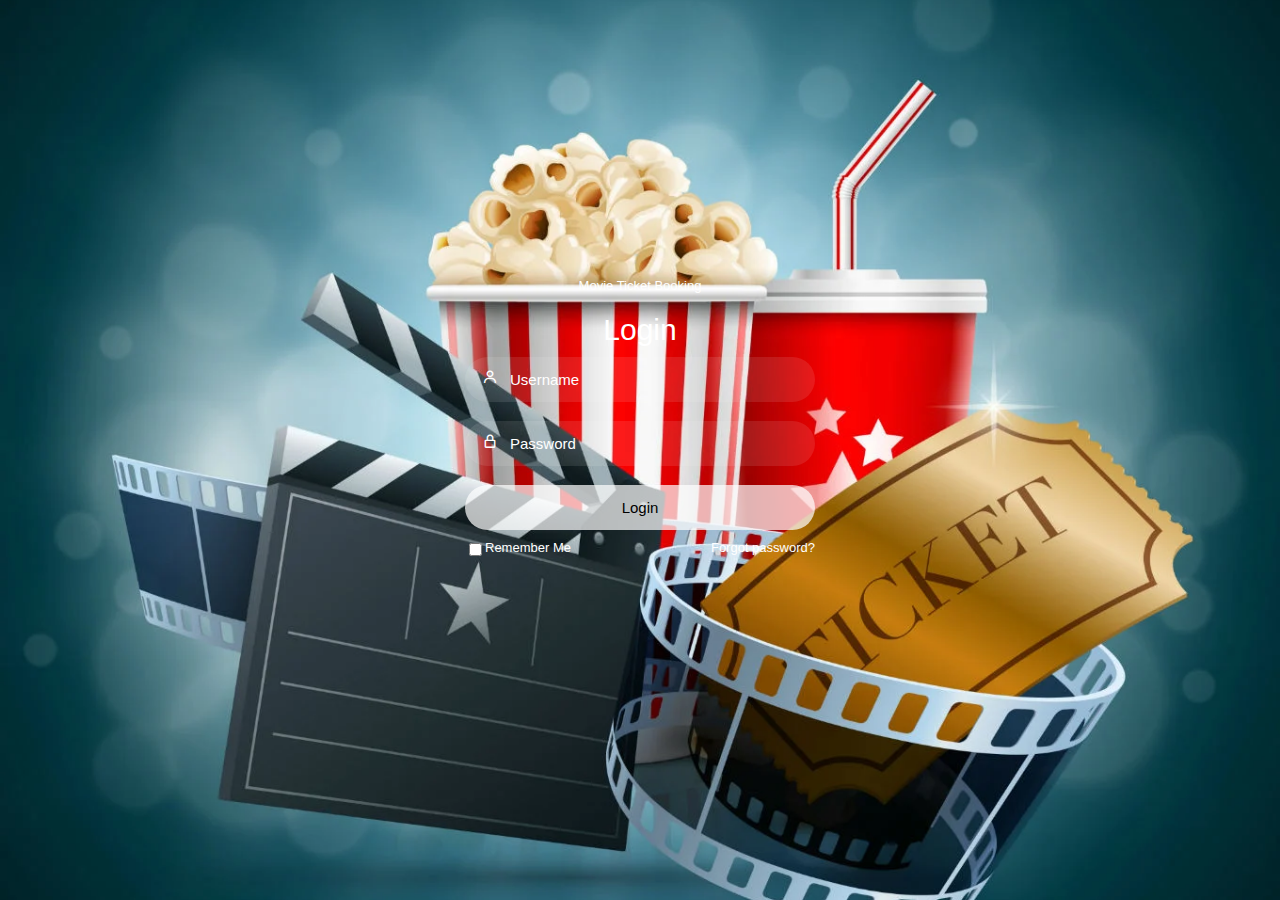
<file: index.html>
<!DOCTYPE html>
<html lang="en">
<head>
    <meta charset="UTF-8">
    <meta http-equiv="X-UA-Compatible" content="IE=edge">
    <meta name="viewport" content="width=device-width, initial-scale=1.0">
    <link rel="stylesheet" href="home.css">
    <link href='https://unpkg.com/boxicons@2.1.4/css/boxicons.min.css' rel='stylesheet'>

    <title>Ludiflex | Login</title>

</head>
<body>
   <div class="box">
    <div class="container">

        <div class="top">
            <span>Movie Ticket Booking</span>
            <header>Login</a></header>
        </div>

        <div class="input-field">
            <input type="text" class="input" placeholder="Username" id="">
            <i class='bx bx-user' ></i>
        </div>

        <div class="input-field">
            <input type="Password" class="input" placeholder="Password" id="">
            <i class='bx bx-lock-alt'></i>
        </div>

        <div class="input-field"><a href="ticket booking.html">
            <input type="submit" class="submit" value="Login" id=""></a>
        </div>

        <div class="two-col">
            <div class="one">
               <input type="checkbox" name="" id="check">
               <label for="check"> Remember Me</label>                                  
            </div>
            <div class="two">
                <label><a href="#">Forgot password?</a></label>
            </div>
        </div>
    </div>
</div>  
</body>
</html>
</file>
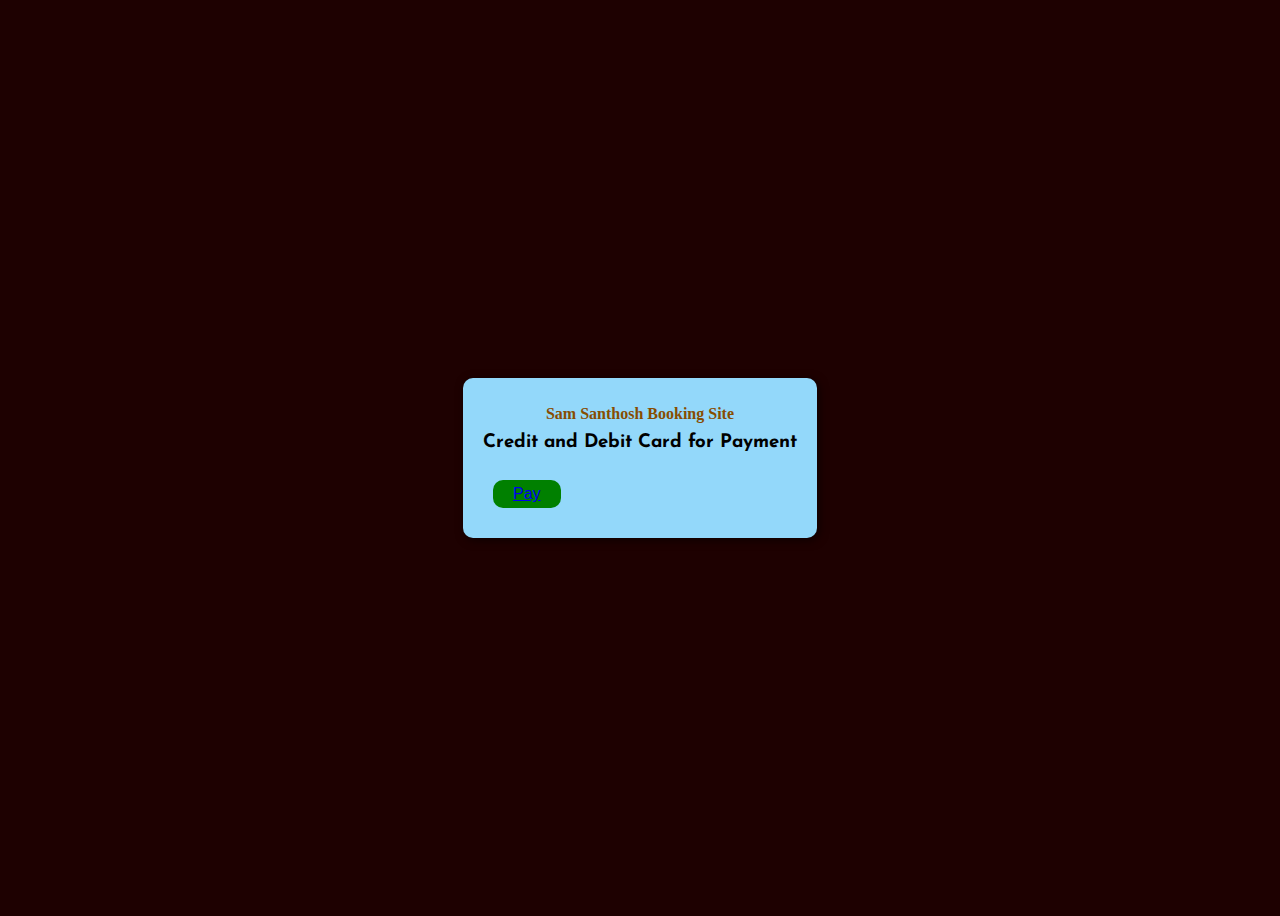
<file: bk.html>
<!DOCTYPE html>
<html lang="en">
<head><style>
    body{
      display: flex;
      justify-content: center;
      align-items: center;
      min-height: 100vh;
      background-color: rgb(30, 1, 1);
      }
     form{
      display: flex;
      justify-content: center;
      box-shadow: 2px 2px 10px rgba(0, 0, 0, 0.6);
      background-color: rgb(147, 216, 250);
      padding: 20px;
      font-weight: bold;
      border-radius: 10px;
      font-family: 'Josefin Sans', sans-serif;
              }
     #submit{
       margin: 10px ;
       padding: 5px 20px;
       border: none;
       border-radius: 10px;
       color: white;
       background-color: green;
       cursor: pointer;
       font-size: 16px;
      }
     #sm {
       line-height: 0px;
       text-align: center;
       color: rgb(135, 77, 1);
      }
      #sm-link{
        text-decoration: none;
        cursor: pointer;
        /* font-family: 'Josefin Sans', sans-serif; */
        font-family: 'Rancho', cursive;
          }
    </style>
  <!-- (StudyMuch Tech. Pvt. Ltd.) -->
  <!-- Payment method Card -->
  <meta charset="UTF-8">
  <meta http-equiv="X-UA-Compatible" content="IE=edge">
  <meta name="viewport" content="width=device-width, initial-scale=1.0">
  <title>Payment</title>
  <link rel="preconnect" href="https://fonts.googleapis.com">
<link rel="preconnect" href="https://fonts.gstatic.com" crossorigin>
<link href="https://fonts.googleapis.com/css2?family=Josefin+Sans:
ital@1&family=Shantell+Sans:wght@500&display=swap" rel="stylesheet">
  <script src="https://js.stripe.com/v3"></script>
</head>
<body>
    <script>
        // Set up Stripe.js and Elements to use in checkout form
    var stripe = Stripe('YOUR_STRIPE_PUBLISHABLE_KEY');
    var elements = stripe.elements();
    
    // Create an instance of the card Element
    var card = elements.create('card');
    // Add an instance of the card Element into the `card-element` <div>
    card.mount('#card-element');
    
    // Handle form submission
    var form = document.getElementById('payment-form');
    form.addEventListener('submit', function(event) {
      event.preventDefault();
      // Disable the submit button to prevent repeated clicks
      document.getElementById('submit').disabled = true;
      // Create a token from the card information entered by the user
      stripe.createToken(card).then(function(result) {
        if (result.error) {
          // Inform the user if there was an error
          var errorElement = document.getElementById('card-errors');
          errorElement.textContent = result.error.message;
          // Re-enable the submit button to allow user to fix the error and resubmit
          document.getElementById('submit').disabled = false;
        } else {
          // Send the token to your server to process the payment
          stripeTokenHandler(result.token);
        }
      });
    });
    
    // Submit the form with the token ID to your server
    function stripeTokenHandler(token) {
    
      // Insert the token ID into the form so it gets submitted to the server
      var form = document.getElementById('payment-form');
      var hiddenInput = document.createElement('input');
      hiddenInput.setAttribute('type', 'hidden');
      hiddenInput.setAttribute('name', 'stripeToken');
      hiddenInput.setAttribute('value', token.id);
      form.appendChild(hiddenInput);
      // Submit the form
      form.submit();
    }
    </script>
  <form id="payment-form" action="">
  <div class="form-row">
    <a id="sm-link" href="https://studymuch.in"><p id="sm">
        Sam Santhosh Booking Site</p></a>
    <label for="card-element">
       <h3 id="paym">Credit and Debit Card for Payment</h3>
        </label>
    <div id="card-element">
        <!--A Strip element are inserted here-->
   </div>
   <div id="card-errors" role="alert">
   </div>
   <button id="submit"><a href="suc.html">Pay</a></button>
    </div>
 </form>
</body>
</html>
</file>
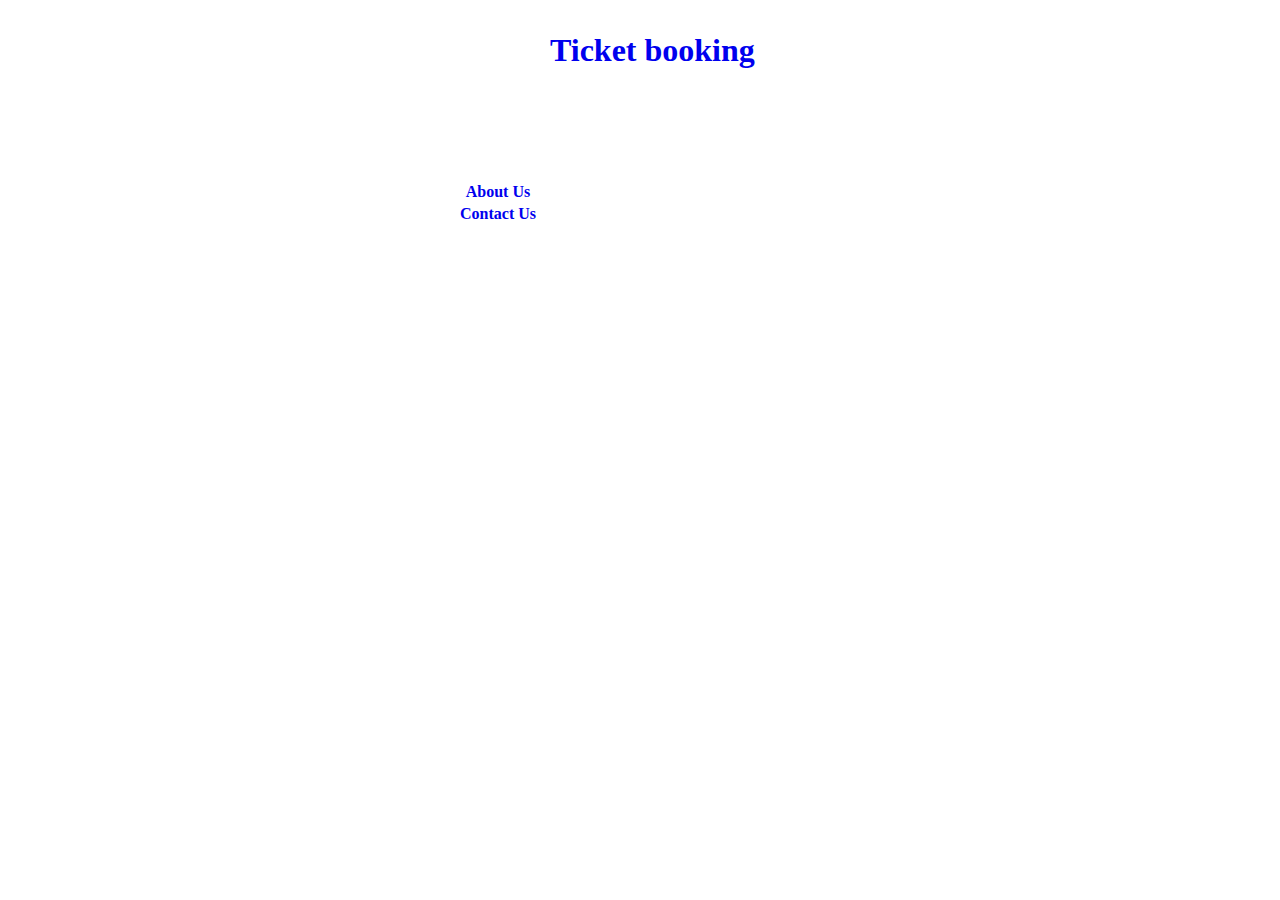
<file: home.html>
<!DOCTYPE html>
<html lang="en">
<head><link rel="stylesheet" href="hm.css">
    <meta charset="UTF-8">
    <meta http-equiv="X-UA-Compatible" content="IE=edge">
    <meta name="viewport" content="width=device-width, initial-scale=1.0">
    <title>Document</title>
</head>
<body>
   <table>
        <tr>
            <div class="tb"><th><h1><a href="ticket booking.html">Ticket booking</a></h1></th></tr></div></table>
            <br>
            <br>
           <table><div class="a11">
            <tr><th><a href="about.html">About Us</a></th></tr>
           <tr><th><a href="contact.html">Contact Us</a></th></tr></div>
    
        
   </table>
</div>
</body>
</html>
</file>
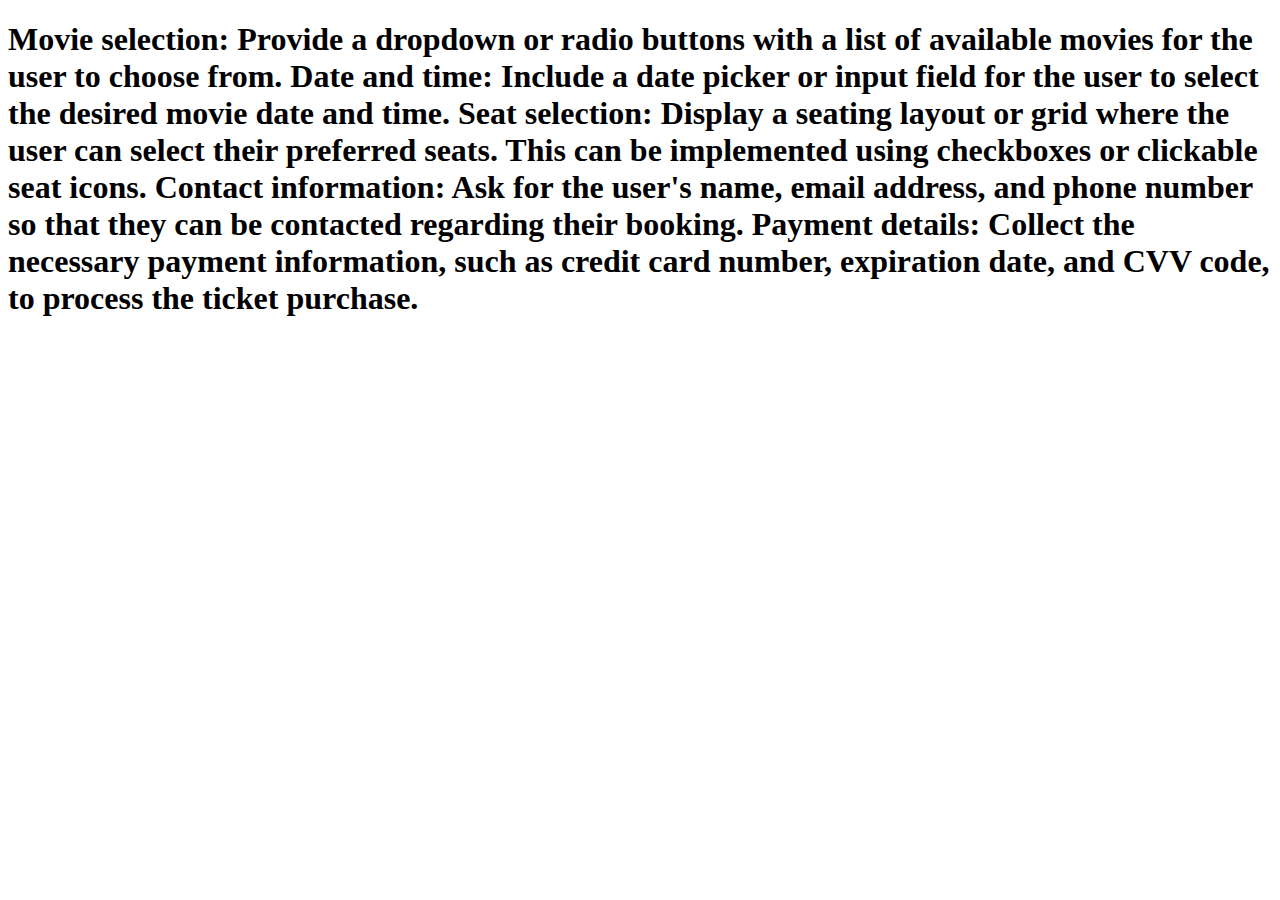
<file: home1.html>
<!DOCTYPE html>
<html lang="en">
<head>
    <meta charset="UTF-8">
    <meta http-equiv="X-UA-Compatible" content="IE=edge">
    <meta name="viewport" content="width=device-width, initial-scale=1.0">
    <title>Document</title>
</head>
<body>
    <h1>
        Movie selection: Provide a dropdown or radio buttons with a list of available movies for the user to choose from.
Date and time: Include a date picker or input field for the user to select the desired movie date and time.
Seat selection: Display a seating layout or grid where the user can select their preferred seats. This can be implemented using checkboxes or clickable seat icons.
Contact information: Ask for the user's name, email address, and phone number so that they can be contacted regarding their booking.
Payment details: Collect the necessary payment information, such as credit card number, expiration date, and CVV code, to process the ticket purchase.

    </h1>
</body>
</html>
</file>
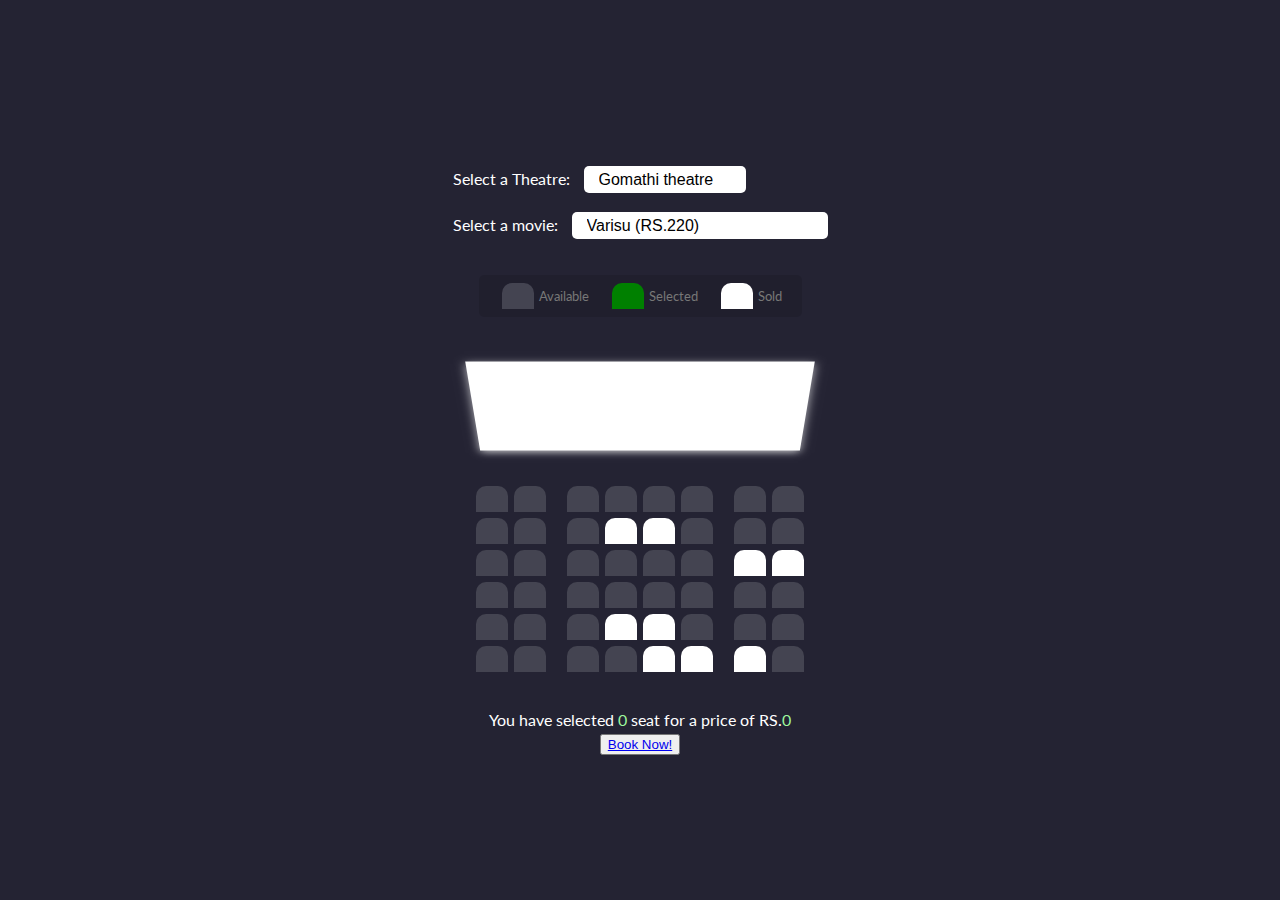
<file: index1.html>
<!DOCTYPE html>
<html lang="en">
  <head>
    <meta charset="UTF-8" />
    <meta http-equiv="X-UA-Compatible" content="IE=edge" />
    <meta name="viewport" content="width=device-width, initial-scale=1.0" />
    <link rel="stylesheet" href="style.css" />
    <title>Movie Seat Booking</title>
  </head>
  <body>
    <div class="movie-container">
      <label> Select a Theatre:</label>
      <select id="theatre">
        <option value="1">Gomathi theatre</option>
        <option value="2">Sangeetha theatre</option>
        <option value="3">KG cinemas</option>
        <option value="4">Bala cinemas</option>
      </select>
      <br><br>
      <label> Select a movie:</label>
      <select id="movie">
        <option value="220">Varisu (RS.220)</option>
        <option value="320">viduthalai (RS.320)</option>
        <option value="250">Ponniyin selven part:2 (RS.250)</option>
        <option value="260">Thunivu (RS.260)</option>
      </select>
    </div>

    <ul class="showcase">
      <li>
        <div class="seat"></div>
        <small>Available</small>
      </li>
      <li>
        <div class="seat selected"></div>
        <small>Selected</small>
      </li>
      <li>
        <div class="seat sold"></div>
        <small>Sold</small>
      </li>
    </ul>
    <div class="container">
      <div class="screen"></div>

      <div class="row">
        <div class="seat"></div>
        <div class="seat"></div>
        <div class="seat"></div>
        <div class="seat"></div>
        <div class="seat"></div>
        <div class="seat"></div>
        <div class="seat"></div>
        <div class="seat"></div>
      </div>

      <div class="row">
        <div class="seat"></div>
        <div class="seat"></div>
        <div class="seat"></div>
        <div class="seat sold"></div>
        <div class="seat sold"></div>
        <div class="seat"></div>
        <div class="seat"></div>
        <div class="seat"></div>
      </div>
      <div class="row">
        <div class="seat"></div>
        <div class="seat"></div>
        <div class="seat"></div>
        <div class="seat"></div>
        <div class="seat"></div>
        <div class="seat"></div>
        <div class="seat sold"></div>
        <div class="seat sold"></div>
      </div>
      <div class="row">
        <div class="seat"></div>
        <div class="seat"></div>
        <div class="seat"></div>
        <div class="seat"></div>
        <div class="seat"></div>
        <div class="seat"></div>
        <div class="seat"></div>
        <div class="seat"></div>
      </div>
      <div class="row">
        <div class="seat"></div>
        <div class="seat"></div>
        <div class="seat"></div>
        <div class="seat sold"></div>
        <div class="seat sold"></div>
        <div class="seat"></div>
        <div class="seat"></div>
        <div class="seat"></div>
      </div>
      <div class="row">
        <div class="seat"></div>
        <div class="seat"></div>
        <div class="seat"></div>
        <div class="seat"></div>
        <div class="seat sold"></div>
        <div class="seat sold"></div>
        <div class="seat sold"></div>
        <div class="seat"></div>
      </div>
    </div>

    <p class="text">
      You have selected <span id="count">0</span> seat for a price of RS.<span
        id="total"
        >0</span
      >
    </p>
    <script src="script.js"></script>
    
    <button><a href="bk.html">Book Now!</a></button>
  </body>
</html>
</file>
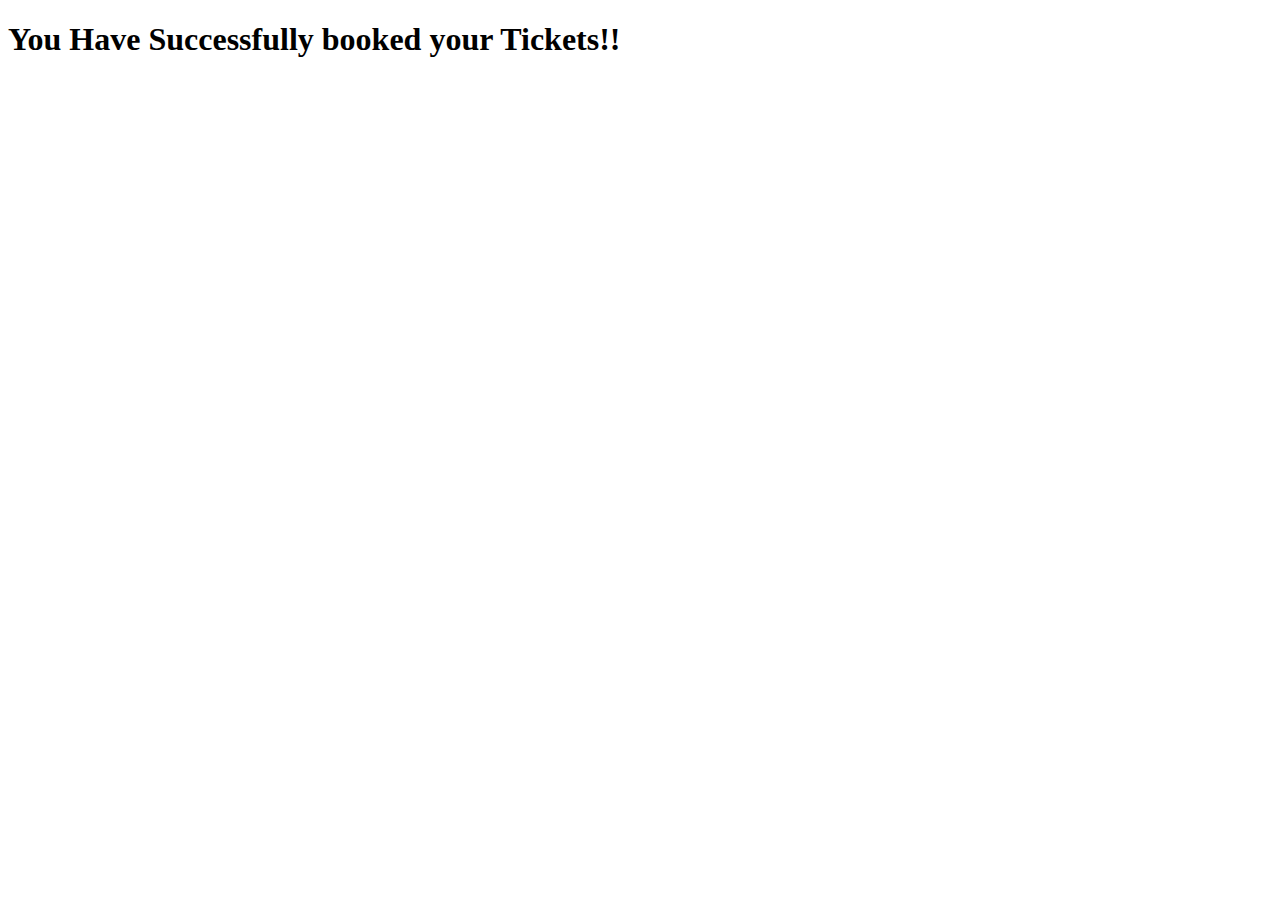
<file: suc.html>
<!DOCTYPE html>
<html lang="en">
<head>
    <meta charset="UTF-8">
    <meta http-equiv="X-UA-Compatible" content="IE=edge">
    <meta name="viewport" content="width=device-width, initial-scale=1.0">
    <title>Document</title>
</head>
<body>
    <h1>You Have Successfully booked your Tickets!!</h1>
    
</body>
</html>
</file>
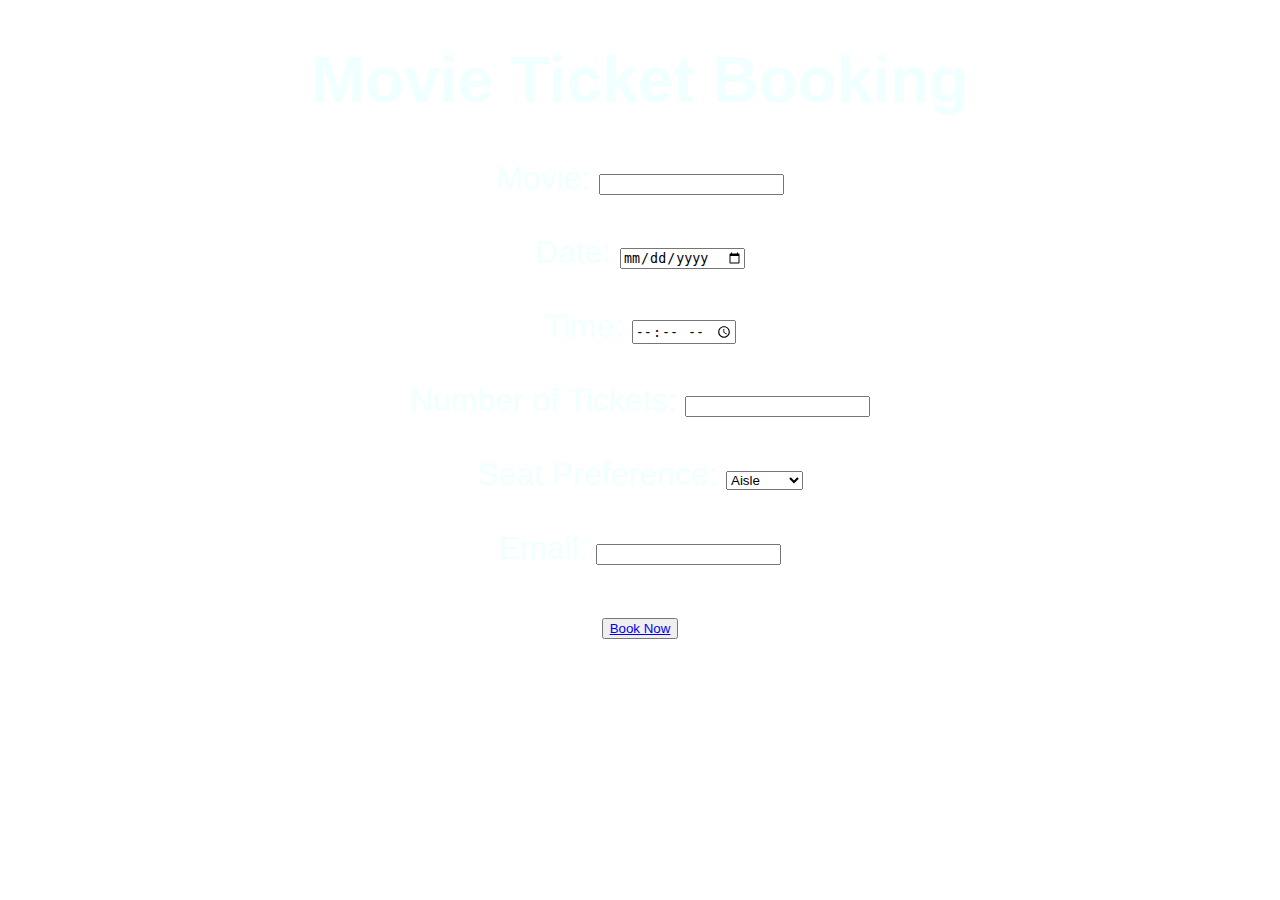
<file: ticket booking.html>
<!DOCTYPE html>
<html>
<head>
    <link rel="stylesheet" href="tb.css">
  <title>Movie Ticket Booking</title>
</head>
<body>
    <div class="container">
  <h1>Movie Ticket Booking</h1>
  <form action="booking.php" method="POST">
    <label for="movie">Movie:</label>
    <input type="text" id="movie" name="movie" required><br><br>

    <label for="date">Date:</label>
    <input type="date" id="date" name="date" required><br><br>

    <label for="time">Time:</label>
    <input type="time" id="time" name="time" required><br><br>

    <label for="tickets">Number of Tickets:</label>
    <input type="number" id="tickets" name="tickets" required><br><br>

    <label for="seats">Seat Preference:</label>
    <select id="seats" name="seats">
      <option value="aisle">Aisle</option>
      <option value="middle">Middle</option>
      <option value="back">Back row</option>
    </select><br><br>

    <label for="email">Email:</label>
    <input type="email" id="email" name="email" required></input><br><br>
  <button><a href="index1.html">Book Now</a></button>
  </form></div>
</body>
</html>
</file>
<file: home.css>
*{
    font-family: 'poppins' ,sans-serif;
}
body{
    background: url("movie-ticketing.webp");
    background-size: cover;
    background-position: center;
    background-attachment: fixed;
    background-repeat: no-repeat;
    
}
.box{
    display: flex;
    justify-content: center;
    align-items: center;
    min-height: 90vh;
}
.container{
    width: 350px;
    display: flex;
    flex-direction: column;
    padding: 0 15px 0 15px;
    
}
span{
    color: #fff;
    font-size: small;
    display: flex;
    justify-content: center;
    padding: 10px 0 10px 0;
}
header{
    color: #fff;
    font-size: 30px;
    display: flex;
    justify-content: center;
    padding: 10px 0 10px 0;
}

.input-field .input{
    height: 45px;
    width: 87%;
    border: none;
    border-radius: 30px;
    color: #fff;
    font-size: 15px;
    padding: 0 0 0 45px;
    background: rgba(255,255,255,0.1);
    outline: none;
}
i{
    position: relative;
    top: -33px;
    left: 17px;
    color: #fff;
}
::-webkit-input-placeholder{
    color: #fff;
}
.submit{
    border: none;
    border-radius: 30px;
    font-size: 15px;
    height: 45px;
    outline: none;
    width: 100%;
    color: black;
    background: rgba(255,255,255,0.7);
    cursor: pointer;
    transition: .3s ;
}
.submit:hover{
    box-shadow: 1px 5px 7px 1px rgba(0, 0, 0, 0.2);
}
.two-col{
    display: flex;
    flex-direction: row;
    justify-content: space-between;
    color: #fff;
    font-size: small;
    margin-top: 10px;
}
.one{
    display: flex;
}
label a{
    text-decoration: none;
    color: #fff;
}
</file>
<file: hm.css>
*{
    text-align: center;
padding-left: 90px;
text-decoration: none;
}
.tb{
    background-color: burlywood;
}
.tb:hover{
    background-color: coral;
    border-radius: 10px;
    border-color: red;
    border-style: groove;

}
.a11{
    text-align: center;
    font-family: Georgia, 'Times New Roman', Times, serif;
    padding: 25px;
    align-items: center;

}
</file>
<file: style.css>
@import url("https://fonts.googleapis.com/css?family=Lato&display=swap");

* {
  box-sizing: border-box;
}

body {
  background-color: #242333;
  color: #fff;
  display: flex;
  flex-direction: column;
  align-items: center;
  justify-content: center;
  height: 100vh;
  font-family: "Lato", sans-serif;
  margin: 0;
}

.movie-container {
  margin: 20px 0;
}

.movie-container select {
  background-color: #fff;
  border: 0;
  border-radius: 5px;
  font-size: 16px;
  margin-left: 10px;
  padding: 5px 15px 5px 15px;
  -moz-appearance: none;
  -webkit-appearance: none;
  appearance: none;
}

.container {
  perspective: 1000px;
  margin-bottom: 30px;
}

.seat {
  background-color: #444451;
  height: 26px;
  width: 32px;
  margin: 3px;
  font-size: 50px;
  border-top-left-radius: 10px;
  border-top-right-radius: 10px;
}

.seat.selected {
  background-color: green;
}

.seat.sold {
  background-color: #fff;
}

.seat:nth-of-type(2) {
  margin-right: 18px;
}

.seat:nth-last-of-type(2) {
  margin-left: 18px;
}

.seat:not(.sold):hover {
  cursor: pointer;
  transform: scale(1.2);
}

.showcase .seat:not(.sold):hover {
  cursor: default;
  transform: scale(1);
}

.showcase {
  background: rgba(0, 0, 0, 0.1);
  padding: 5px 10px;
  border-radius: 5px;
  color: #777;
  list-style-type: none;
  display: flex;
  justify-content: space-between;
}

.showcase li {
  display: flex;
  align-items: center;
  justify-content: center;
  margin: 0 10px;
}
.showcase li small {
  margin-left: 2px;
}

.row {
  display: flex;
}

.screen {
  background-color: #fff;
  height: 120px;
  width: 100%;
  margin: 15px 0;
  transform: rotateX(-48deg);
  box-shadow: 0 3px 10px rgba(255, 255, 255, 0.7);
}

p.text{
    margin: 5px 0;
}

p.text span{
    color: rgb(158, 248, 158);
}
</file>
<file: tb.css>
.container{
    text-align: center;
    font-family: 'Trebuchet MS', 'Lucida Sans Unicode', 'Lucida Grande', 'Lucida Sans', Arial, sans-serif;
    font-size: xx-large;
    color:azure;
    background-image: url('https://wallpaperaccess.com/full/3257695.png');
    background-repeat: no-repeat;
    background-size: cover;
}
</file>
